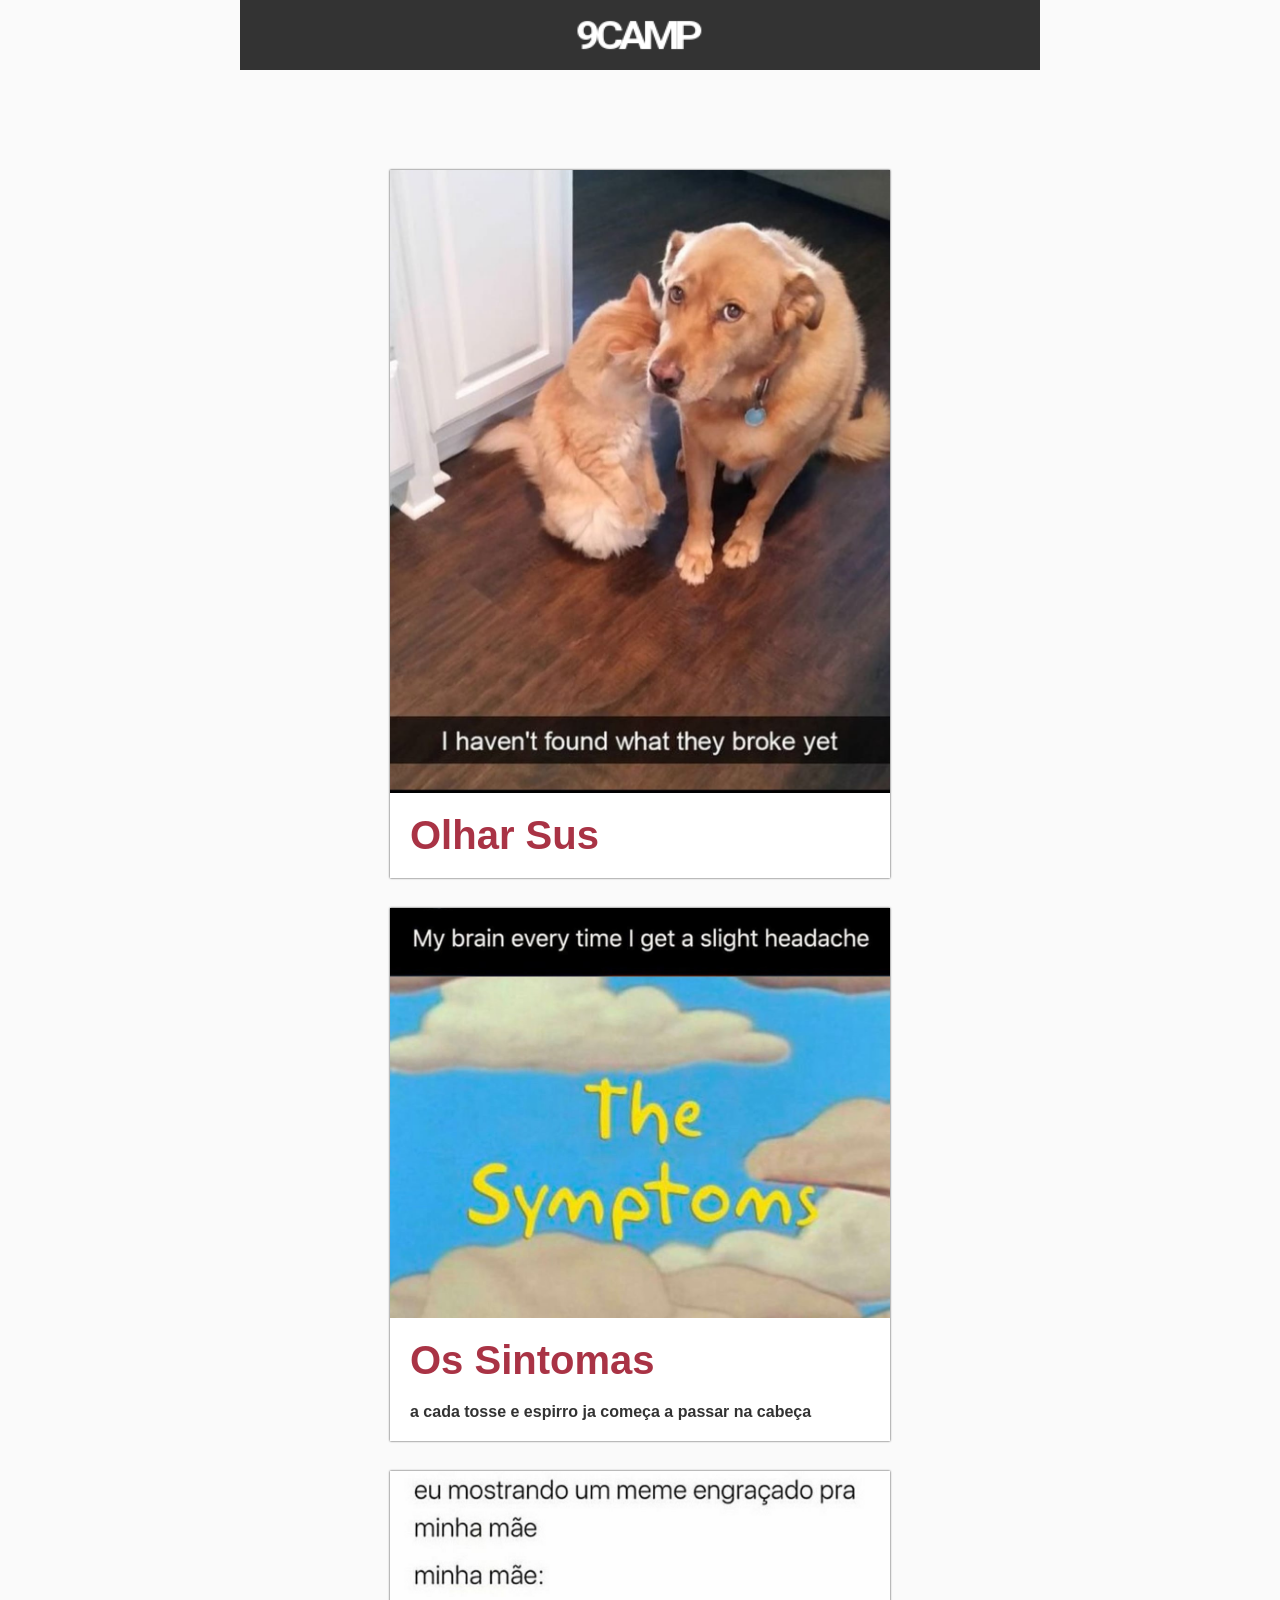
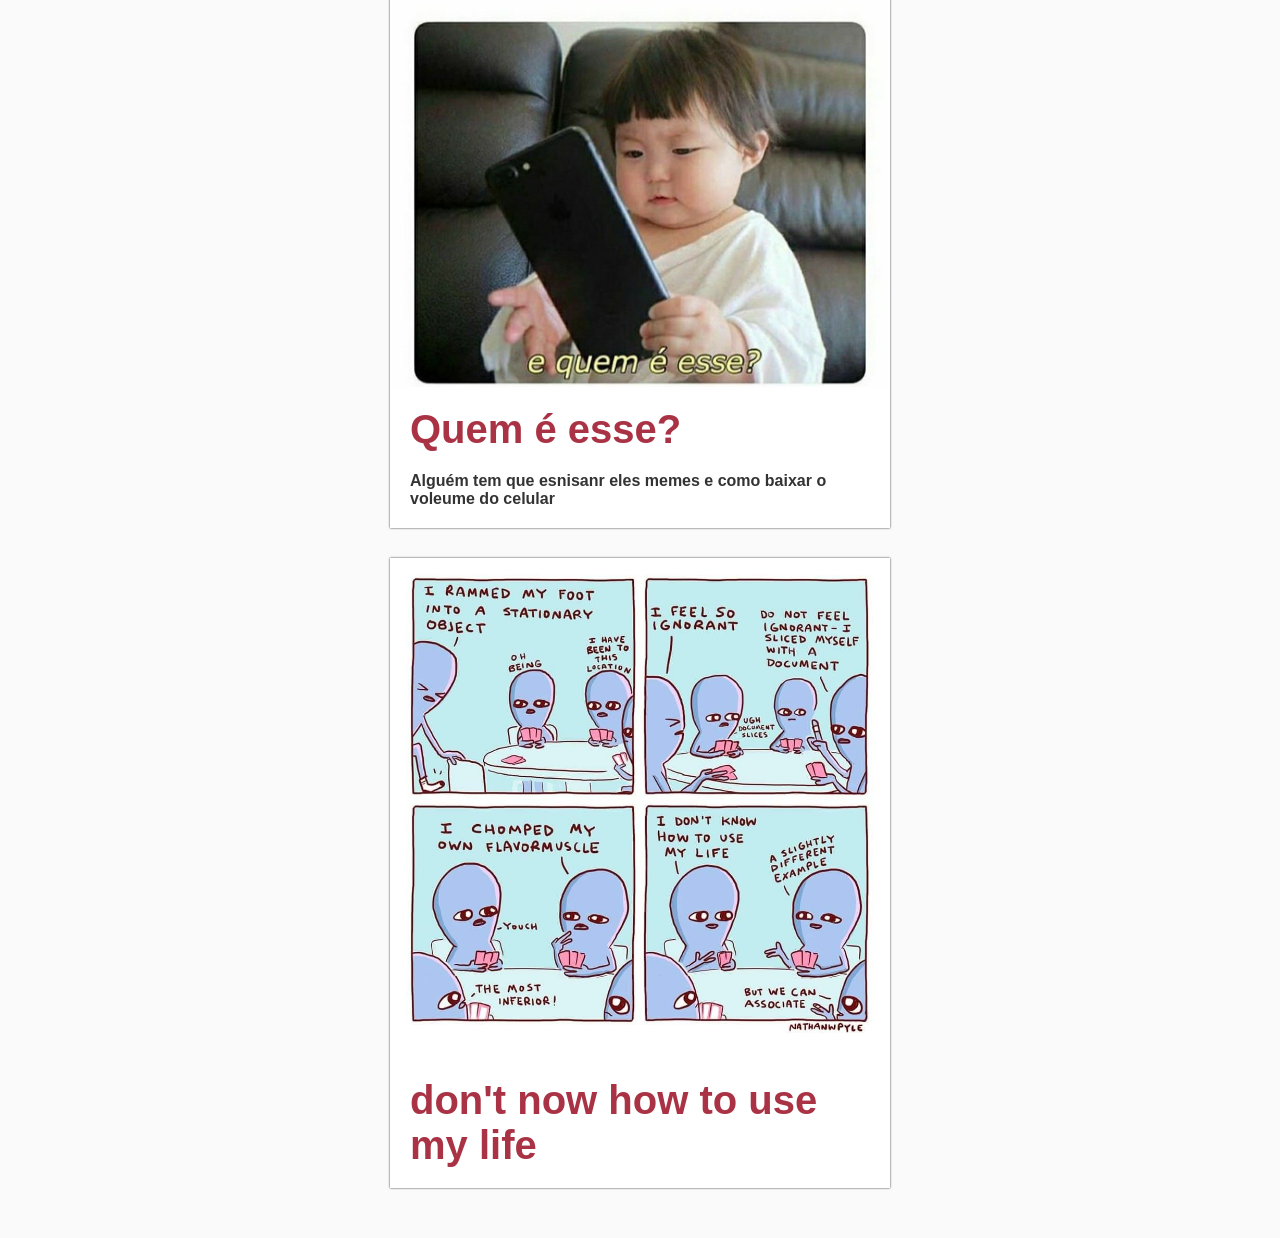
<file: estudo bict/projeto_1/index.html>
<!DOCTYPE html>
<html lang="en">
<head>
    <meta charset="UTF-8">
    <meta name="viewport" content="width=device-width, initial-scale=1.0">
    <title>Document</title>
    <link rel="stylesheet" href="style.css">
</head>
<body>
    <header>
        <img class="img-titulo" src="img/9camp.png" alt="">
    </header>
    <main>
        <div><img src="img/suspicious-pets.jpeg" width="500px" alt=""><h1>Olhar Sus</h1></div>
        <div><img src="img/the-symptoms.jpeg" alt=""><h1>Os Sintomas</h1><p>a cada tosse e espirro ja começa a passar na cabeça</p></div>
        <div><img src="img/quem-e-essa.jpg" alt=""><h1>Quem é esse?</h1><p>Alguém tem que esnisanr eles memes e como baixar o voleume do celular</p></div>
        <div><img src="img/strange-planet.jpg" alt=""><h1>don't now how to use my life</h1></div>
    </main>
</body>
</html>
</file>
<file: estudo bict/projeto_1/style.css>
* {
    margin: 0;
    padding: 0;
    box-sizing: border-box;
}

header {
    display: flex;
    justify-content: center;
    align-items: center;
    flex-direction: column;
    margin: auto;
    width: 800px;
}

body {
    background-color: #FAFAFA;
}

.img-titulo {
    background-color: #333333;
    width: 100%;
    height: 70px;
}

div {
    background-color: #FFFFFF;
    display: flex;
    justify-content: center;
    flex-direction: column;
    margin: auto;
    
    width: 500px;
}

div:nth-of-type(1) {
    box-shadow: #333333 0px 0px 2px;
    margin: auto;
    margin-top: 100px;
    margin-bottom: 30px;  
}

div:nth-of-type(2) {
    box-shadow: #333333 0px 0px 2px;
    margin: auto;
    margin-bottom: 30px;  
}

div:nth-of-type(3) {
    box-shadow: #333333 0px 0px 2px;
    margin: auto;
    margin-bottom: 30px;  
}

div:nth-of-type(4) {
    box-shadow: #333333 0px 0px 2px;
    margin: auto;
    margin-bottom: 50px;  
}

h1 {
    display: flex;
    align-items: center;
    margin: 20px;
    font-size: 2.5rem;
    font-family: 'Roboto', sans-serif;
    color: #A93345;
}

p {
    display: flex;
    align-items: center;
    margin-left: 20px;
    margin-bottom: 20px;
    font-size: 1rem;
    text-align: start;
    font-weight: bold;
    font-family: 'Roboto', sans-serif;
    color: #333333;
}
</file>
